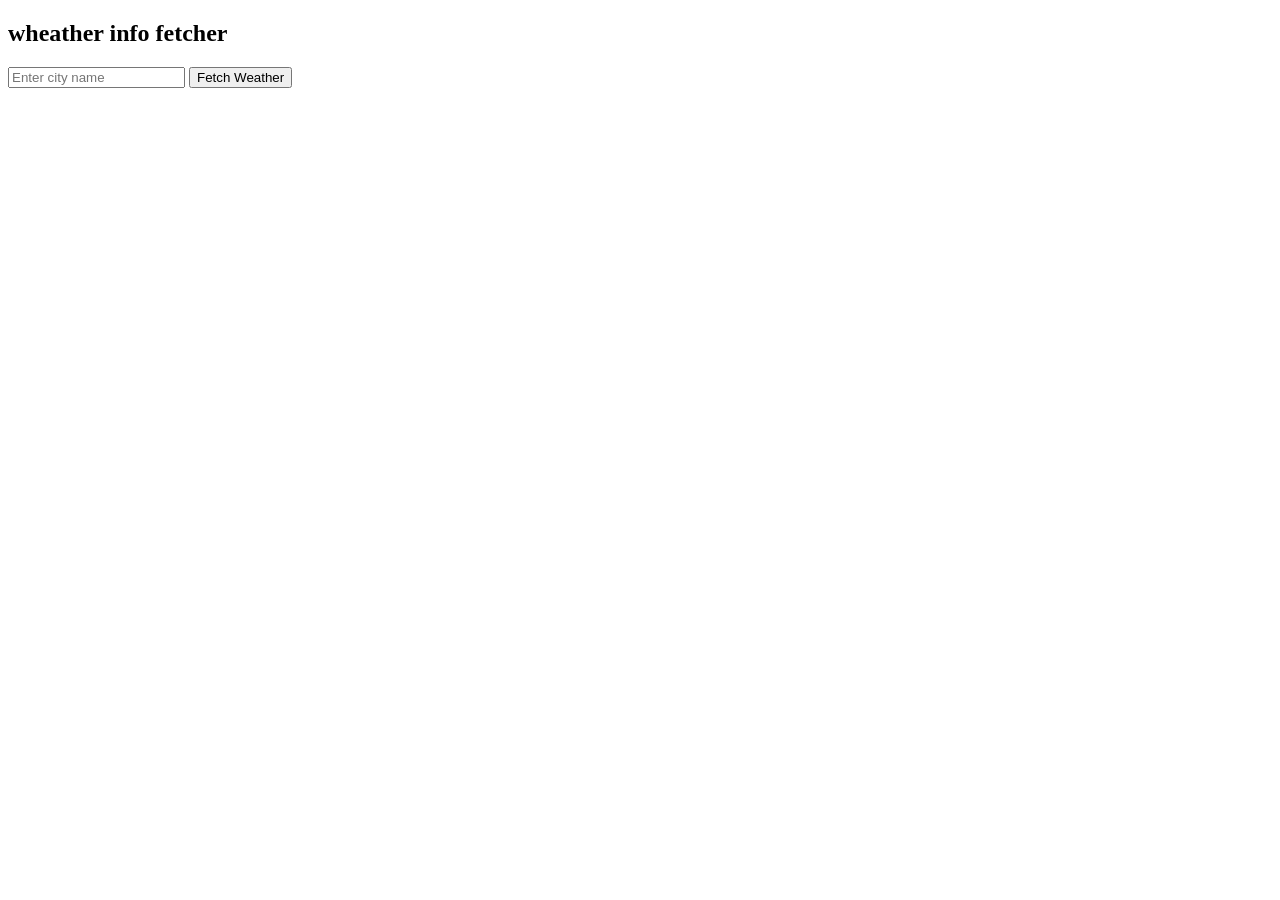
<file: frontend developer/wheather/index.html>
<!DOCTYPE html>
<html lang="en">
<head>
    <meta charset="UTF-8">
    <meta name="viewport" content="width=<device-width>, initial-scale=1.0">
    <title>Document</title>
</head>
<body>
    <section>
        <h2>
            wheather info fetcher
        </h2>
        <input type="text" id="cityInput" placeholder="Enter city name">
        <button id="fetchButton">Fetch Weather</button>
        <div id="weatherResult"></div>
    </section>

    <script src="script.js"></script>
</body>
</html>
</file>
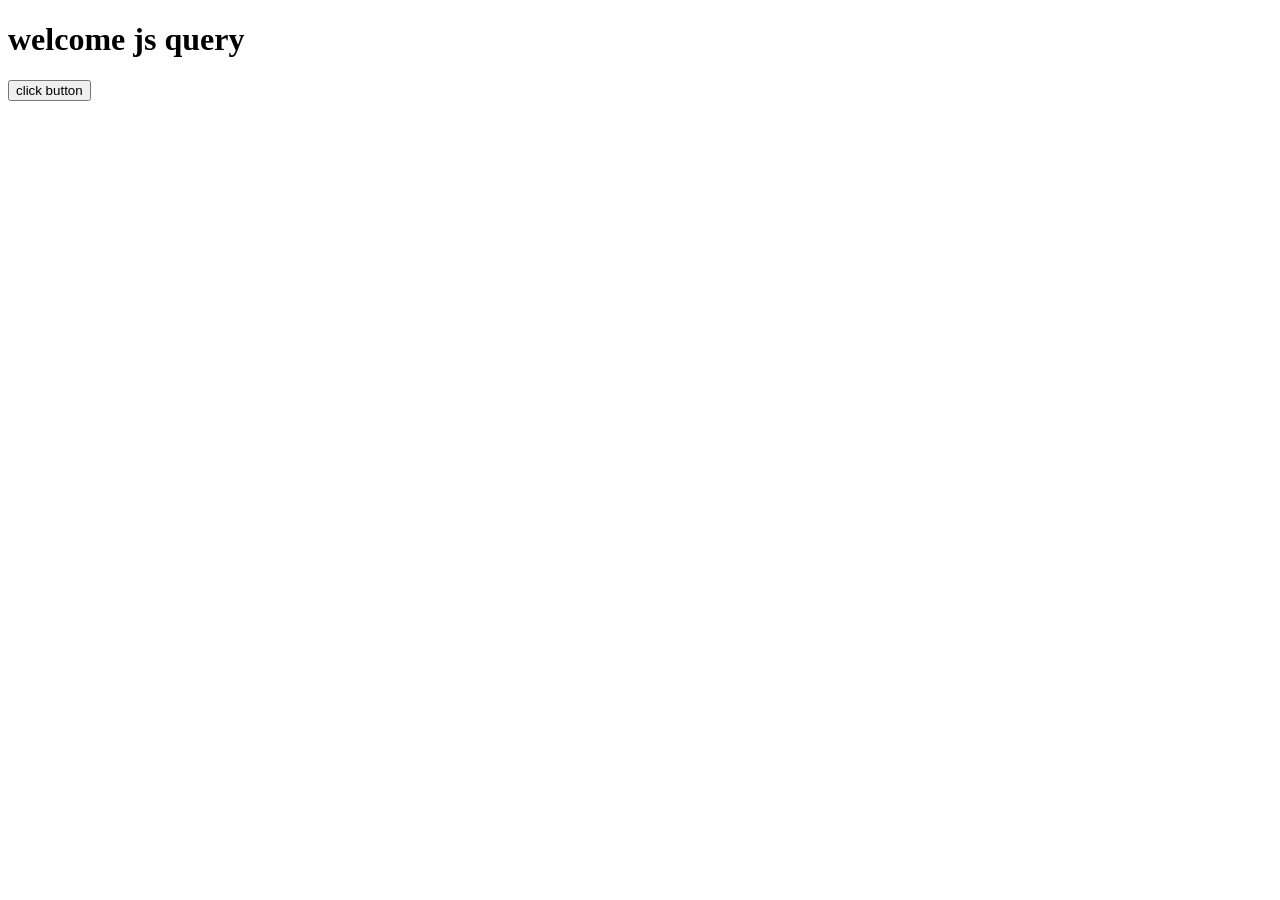
<file: frontend developer/jquery.html>
<!DOCTYPE html>
<html lang="en">
<head>
    <script src="https://code.jquery.com/jquery-3.6.0.min.js"></script>
    <meta charset="UTF-8">
    <meta name="viewport" content="width=device-width, initial-scale=1.0">
    <title>Document</title>
</head>
<body>
 <h1 id="Maintitle"> welcome js query</h1>
 <button id="mybutton">click button</button>
 <div id="output"></div>
 <script>
    $(document).ready(function(){
        $("#mybutton").click(function(){
            $("#output").text("button clicked");
        });
        });

</script>
</body>
</html>
</file>
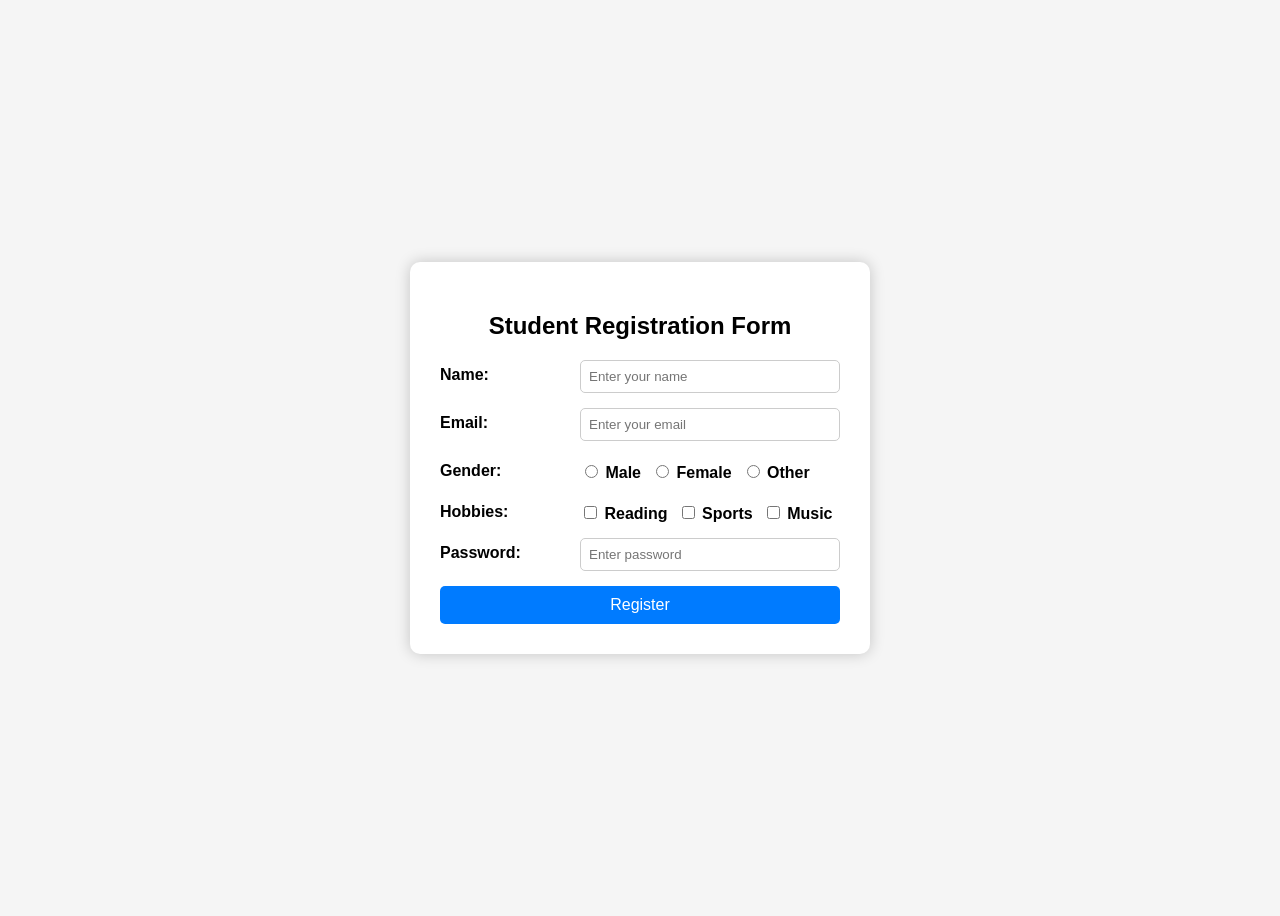
<file: frontend developer/registration.html>
<!DOCTYPE html>
<html lang="en">
<head>
    <meta charset="UTF-8">
    <meta name="viewport" content="width=device-width, initial-scale=1.0">
    <title>Student Registration Form</title>
    <style>
        /* General Styles */
        body {
            font-family: Arial, sans-serif;
            background-color: #f5f5f5;
            display: flex;
            justify-content: center;
            align-items: center;
            height: 100vh;
        }

        /* Form Container */
        .form-container {
            background-color: #fff;
            padding: 30px;
            border-radius: 10px;
            box-shadow: 0 0 15px rgba(0,0,0,0.2);
            width: 400px;
        }

        /* Form Grid */
        form {
            display: grid;
            grid-template-columns: 1fr 2fr;
            grid-row-gap: 15px;
            grid-column-gap: 10px;
        }

        /* Form Labels */
        label {
            font-weight: bold;
            padding-top: 6px;
        }

        /* Form Inputs */
        input[type="text"],
        input[type="email"],
        input[type="password"],
        select {
            padding: 8px;
            border: 1px solid #ccc;
            border-radius: 5px;
        }

        /* Hobbies / Gender (checkbox / radio) */
        .options {
            display: flex;
            gap: 10px;
        }

        /* Full-width submit button */
        .submit-btn {
            grid-column: 1 / span 2;
            padding: 10px;
            border: none;
            background-color: #007bff;
            color: white;
            font-size: 16px;
            border-radius: 5px;
            cursor: pointer;
            transition: background-color 0.3s ease;
        }

        /* Hover effect */
        .submit-btn:hover {
            background-color: #0056b3;
        }
    </style>
</head>
<body>

    <div class="form-container">
        <h2 style="text-align:center;">Student Registration Form</h2>
        <form>
            <!-- Name -->
            <label for="name">Name:</label>
            <input type="text" id="name" name="name" placeholder="Enter your name" required>

            <!-- Email -->
            <label for="email">Email:</label>
            <input type="email" id="email" name="email" placeholder="Enter your email" required>

            <!-- Gender -->
            <label>Gender:</label>
            <div class="options">
                <label><input type="radio" name="gender" value="male" required> Male</label>
                <label><input type="radio" name="gender" value="female"> Female</label>
                <label><input type="radio" name="gender" value="other"> Other</label>
            </div>

            <!-- Hobbies -->
            <label>Hobbies:</label>
            <div class="options">
                <label><input type="checkbox" name="hobbies" value="reading"> Reading</label>
                <label><input type="checkbox" name="hobbies" value="sports"> Sports</label>
                <label><input type="checkbox" name="hobbies" value="music"> Music</label>
            </div>

            <!-- Password -->
            <label for="password">Password:</label>
            <input type="password" id="password" name="password" placeholder="Enter password" required>

            <!-- Submit -->
            <button type="submit" class="submit-btn">Register</button>
        </form>
    </div>

</body>
</html>
</file>
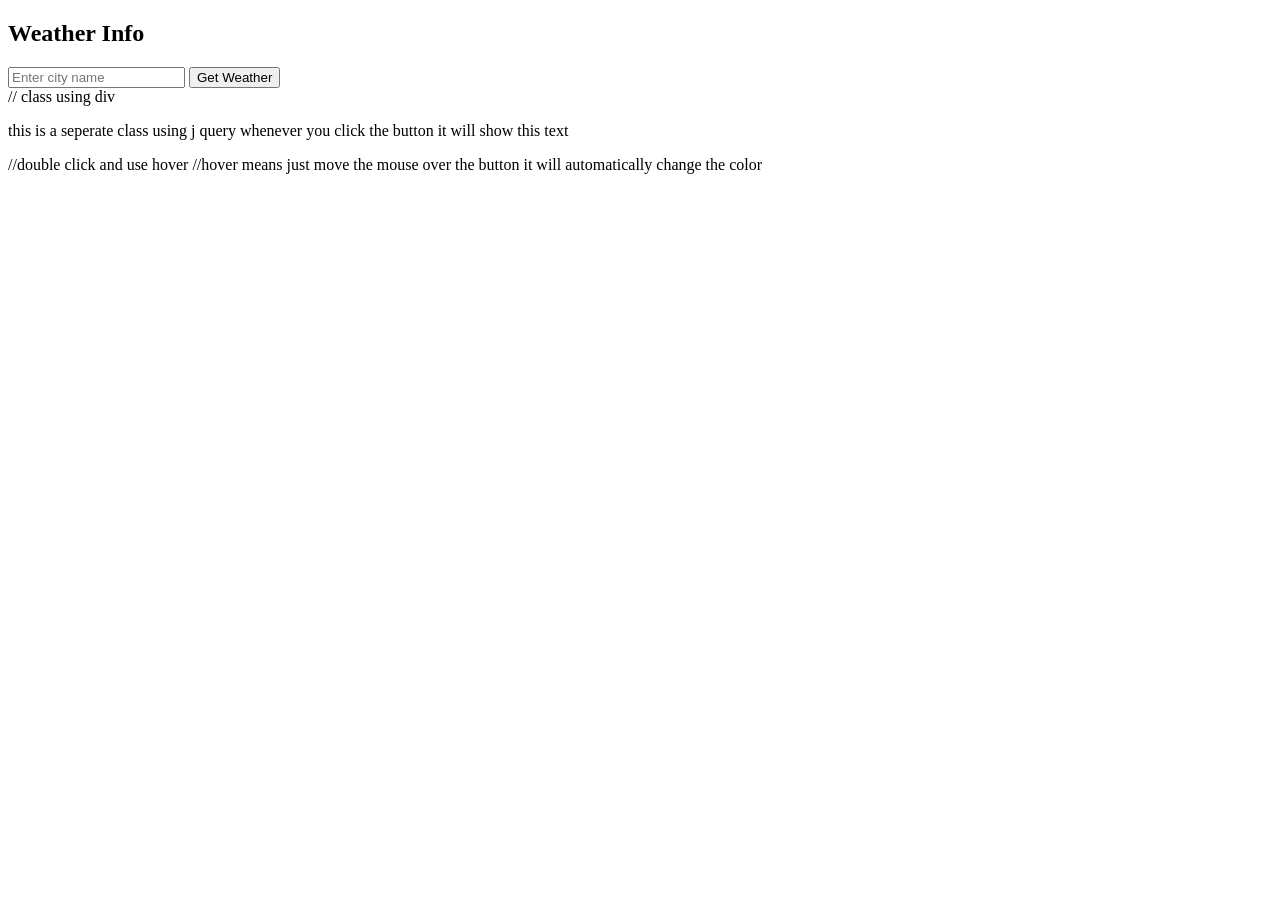
<file: frontend developer/wheather_jquery.html>
<!DOCTYPE html>
<html lang="en">
<head>
    <meta charset="UTF-8">
    <meta name="viewport" content="width=device-width, initial-scale=1.0">
    <title>Weather Info Fetcher</title>
    <script src="https://code.jquery.com/jquery-3.6.0.min.js"></script>
</head>
<body>
    <h2>Weather Info</h2>
    <input type="text" id="cityInput" placeholder="Enter city name">
    <button id="fetchButton">Get Weather</button>
    <div id="weatherResult"></div>
    // class using div
    <div class="temp">
        <p>
            this is a seperate class using j query whenever you click the button it will show this text
        </p>
    </div>

    <script>
        $(document).ready(function () {
            $("#fetchButton").click(function () {
                let city = $("#cityInput").val();
                let apiKey = "YOUR_API_KEY"; 
                let url = `https://api.openweathermap.org/data/2.5/weather?q=${city}&appid=${apiKey}&units=metric`;

                $.getJSON(url, function (data) {
                    let result = `
                        <h3>Weather in ${data.name}</h3>
                        <p> Temperature: ${data.main.temp} °C</p>
                        <p> Condition: ${data.weather[0].description}</p>
                        <p> Humidity: ${data.main.humidity}%</p>
                    `;
                     $(".temp").css("color","yellow");
                    $("p").css("font-weight","bold");
                    $("#weatherResult").html(result);
                }).fail(function () {
                    $("#weatherResult").html("<p style='color:red;'>City not found!</p>");
                   
                });
            });
        });
    </script>
</body>
</html>
//double click and use hover
//hover means just move the mouse over the button it will automatically change the color
</file>
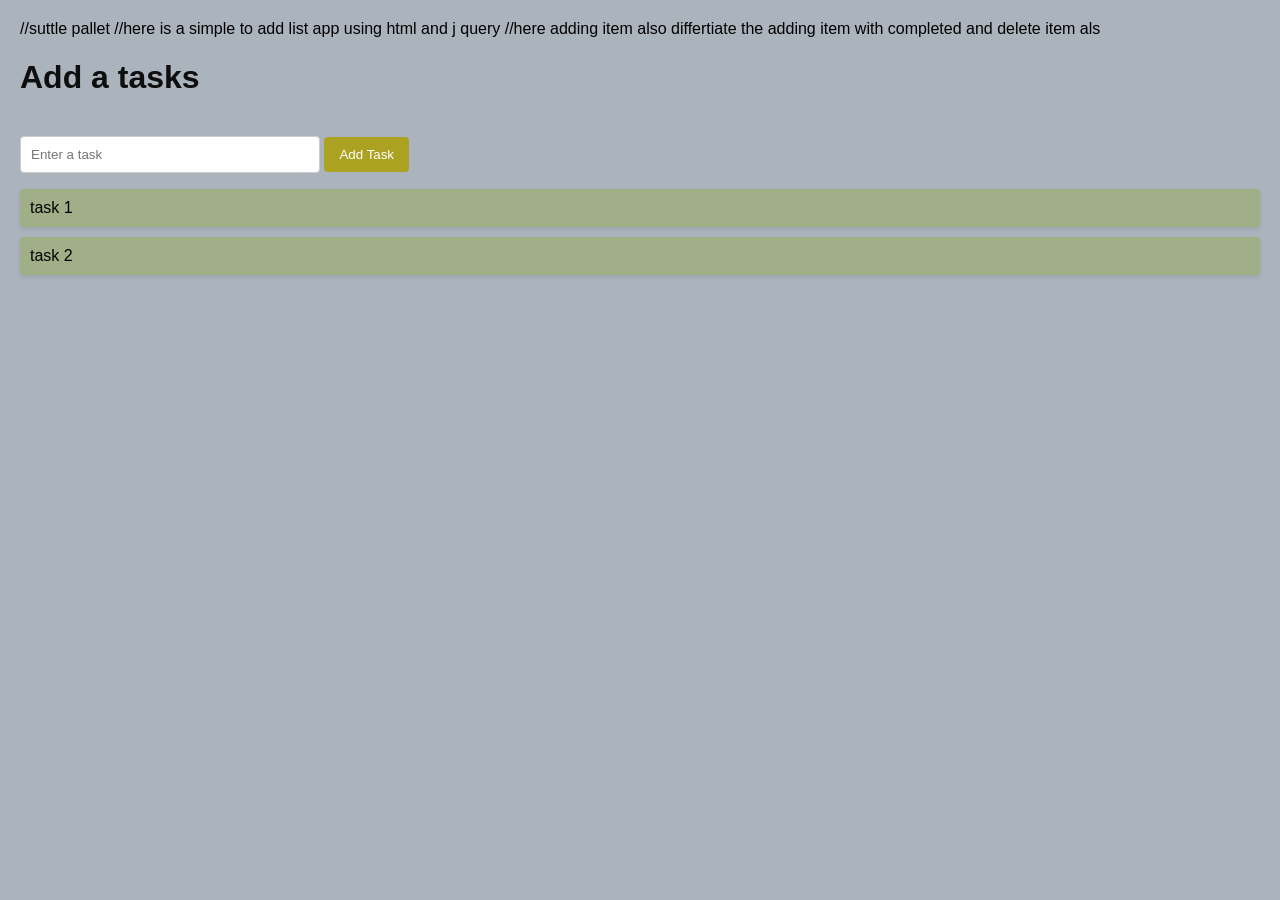
<file: frontend developer/withjs.html>
//suttle pallet 
//here is a simple to  add  list app using html and j query
//here adding item also differtiate the adding item with completed and delete item als
<!DOCTYPE html>
<html lang="en">
    <head>
        <script src="https://code.jquery.com/jquery-3.6.0.min.js"></script>
        <meta charset="UTF-8">
        <meta name="viewport" content="width=device-width, initial-scale=1.0">
        <title> to do a list </title>
        <style>
            body {
                font-family: Arial, sans-serif;
                background-color: #abb3bd;
                margin: 0;
                padding: 20px;
            }
            h1 {
                color: #0f0e0e;
            }
            input[type="text"] {
                padding: 10px;
                width: 300px;
                border: 1px solid #ccc;
                border-radius: 4px;
            }
            button {
                padding: 10px 15px;
                background-color: #aca222;
                color: white;
                border: none;
                border-radius: 4px;
                cursor: pointer;
            }
            button:hover {
                background-color: #37355a02;
            }
            ul {
                list-style-type: none;
                padding: 0;
            }
            li {
                background-color: #a0af88;
                margin-bottom: 10px;
                padding: 10px;
                border-radius: 4px;
                box-shadow: 0 2px 4px rgba(0,0,0,0.1);
            }
        </style>       
    </head>
    <body>
        <h1> Add a tasks </h1>
        <br>

             <input type="text" id="taskInput" placeholder="Enter a task">
             <button id="addButton">Add Task</button>
                <ul id="taskList">
                    <li>task 1</li>
                    <li>task 2</li>
                </ul>
                

    </body>
</html>
<script>
            $(document).ready(function(){
                $("#addButton").click(function()
            {
                let task=$("#taskInput").val();
                if(task){
                    $("#taskList").append(
                        `<li>${task}
                            <button class="done">completed</button>
                            <button class='delete'>delete</button>
                        </li>`
                    );
                    $("#taskInput").val("");
                }
            });

        $("#taskList").on("click",".done",function(){
            $(this).parent().css("background-color","cyan");
        });
        $("#taskList").on("click",".delete",function(){
            $(this).parent().remove();  
        });
            });
</script>
</file>
